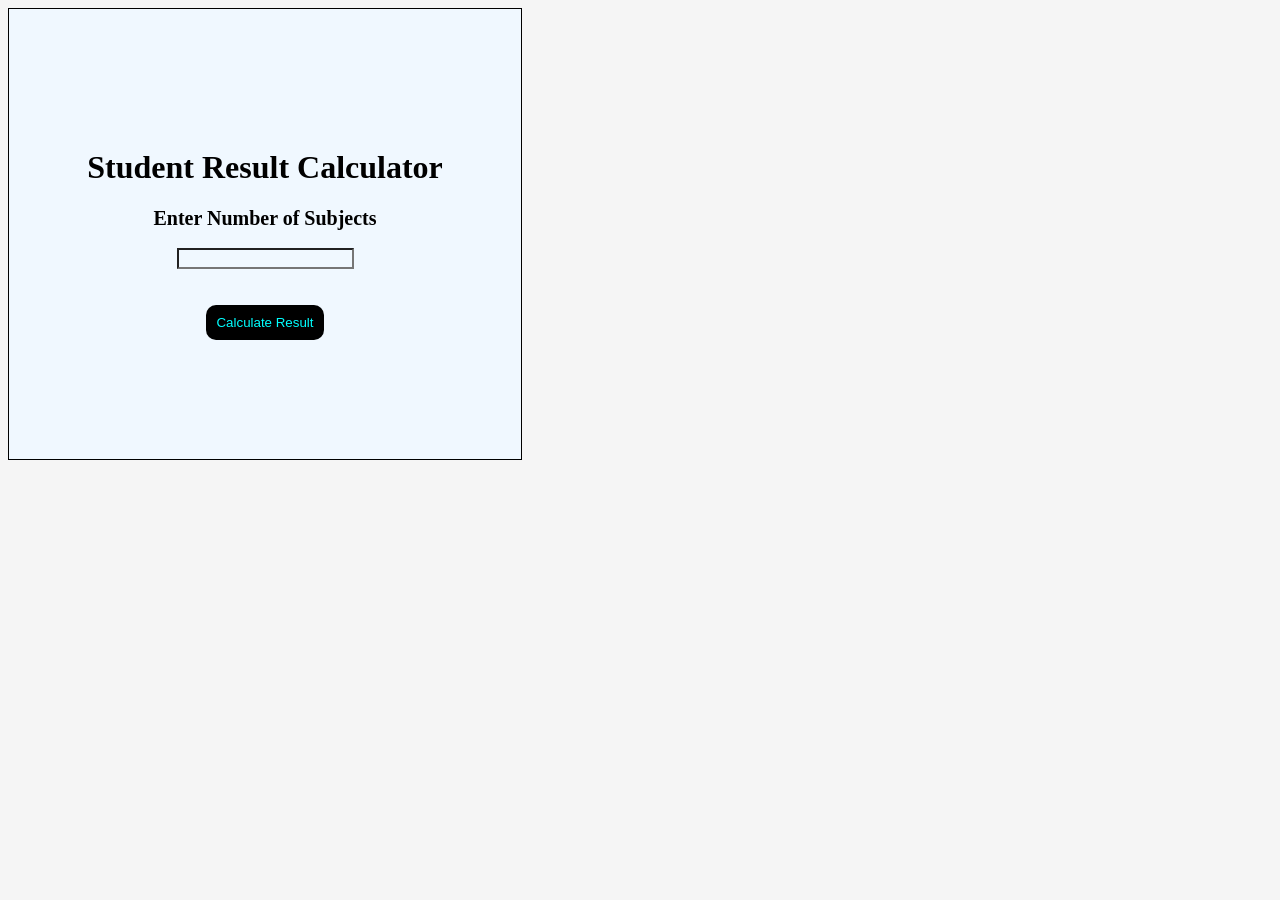
<file: Experiments/Experiment-1/index.html>
<!DOCTYPE html>
<html lang="en">
<head>
    <meta charset="UTF-8">
    <meta name="viewport" content="width=device-width, initial-scale=1.0">
    <title>Experiment-4</title>
    <link href="style.css" rel="stylesheet">
</head>
<body>
        <div class="container">
        <h1>Student Result Calculator</h1>
        <label for="Subjects">Enter Number of Subjects</label><br>
        <input type="number" id="Subjects"><br><br>
        <button onclick="calculateResult()">Calculate Result</button>
        <div id="result"></div>
    </div>
    <script src="script.js"></script>
</body>
</html>
</file>
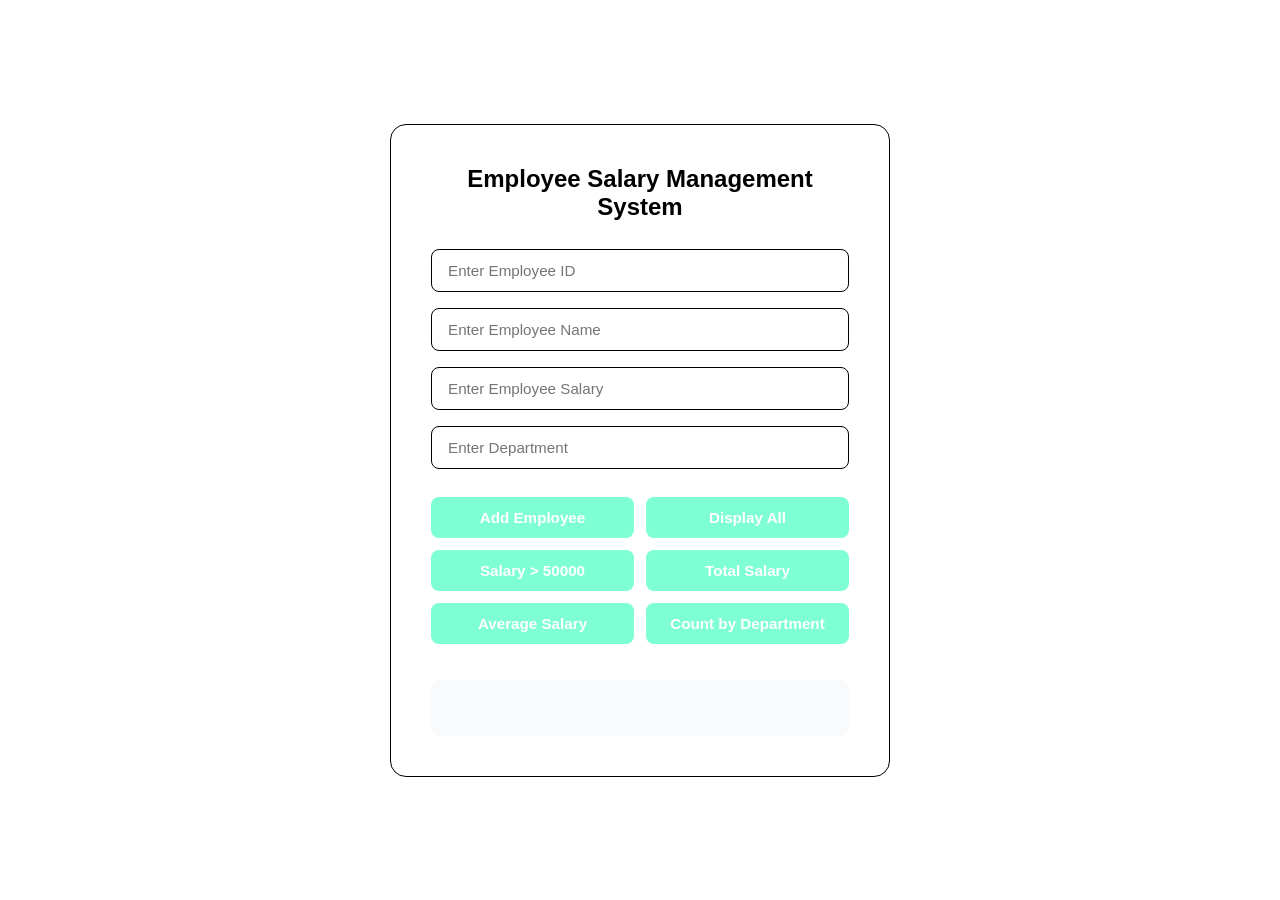
<file: Experiments/Experiment-2/index.html>
<!DOCTYPE html>
<html lang="en">
<head>
    <meta charset="UTF-8">
    <meta name="viewport" content="width=device-width, initial-scale=1.0">
    <title>Experiment-5</title>
    <link href="style.css" rel="stylesheet">
</head>
<body>
    <div class="container">
        <h2>Employee Salary Management System</h2>
        <div class="input-group">
            <input id="empId" type="number" placeholder="Enter Employee ID">
            <input id="empName" type="text" placeholder="Enter Employee Name">
            <input id="empSalary" type="number" placeholder="Enter Employee Salary">
            <input id="empDept" type="text" placeholder="Enter Department">
        </div>

        <div class="button-group">
            <button onclick="addEmployee()">Add Employee</button>
            <button onclick="displayEmployee()">Display All</button>
            <button onclick="salaryGreaterThan50000()">Salary > 50000</button>
            <button onclick="totalSalary()">Total Salary</button>
            <button onclick="averageSalary()">Average Salary</button>
            <button onclick="countDepartment()">Count by Department</button>
        </div>
        
        <div id="result"></div>
    </div>
    
    <script src="script.js"></script>
</body>
</html>
</file>
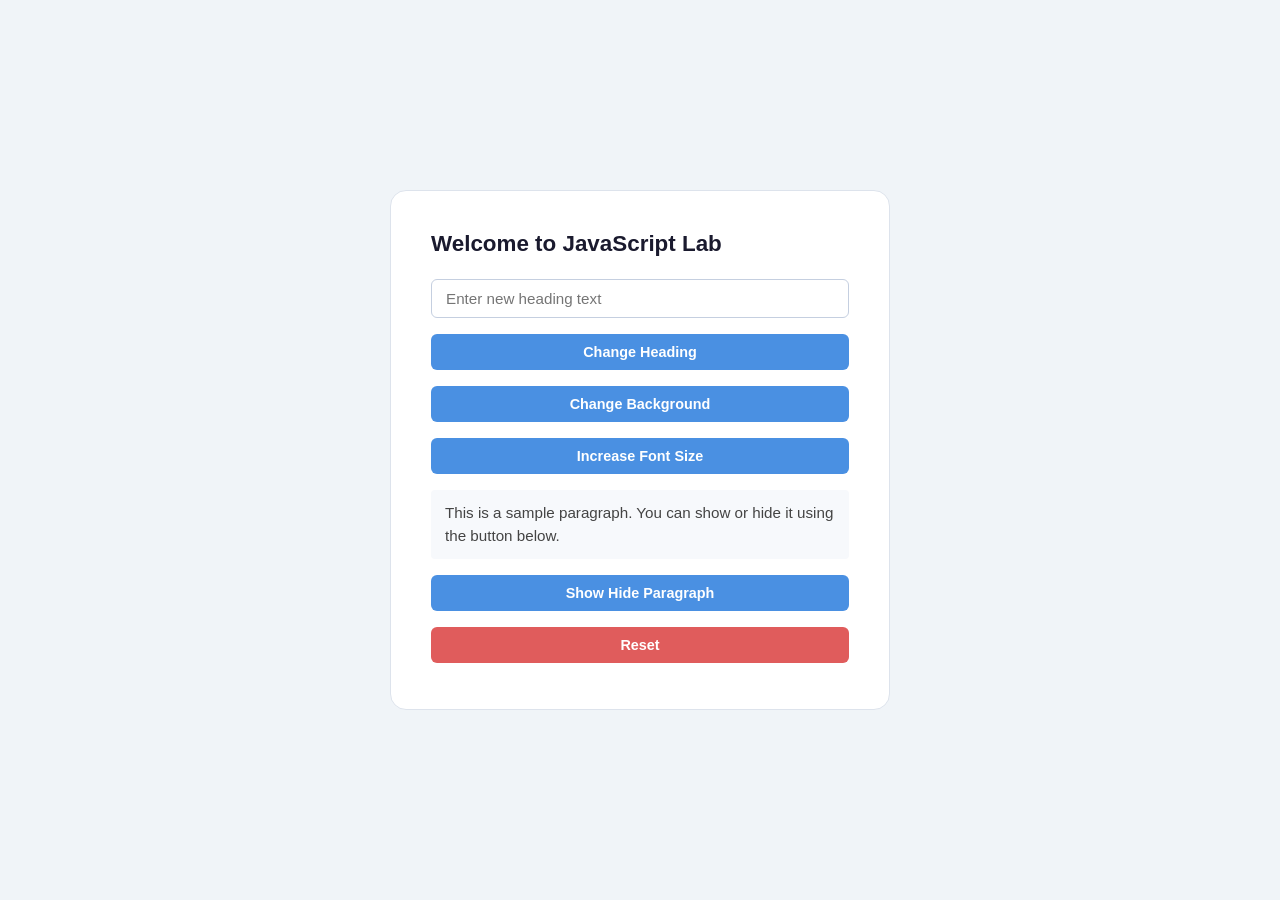
<file: Experiments/Experiment-3/index.html>
<!DOCTYPE html>
<html lang="en">
<head>
    <meta charset="UTF-8">
    <meta name="viewport" content="width=device-width, initial-scale=1.0">
    <title>Experiment-6</title>
    <link rel="stylesheet" href="style.css">
</head>
<body>
    <div class="container">
        <h2 id="heading">Welcome to JavaScript Lab</h2>
        <input type="text" name="" id="newHeading" placeholder="Enter new heading text">
        <button id="changeHeading" onclick="changeHeading()">Change Heading</button>
        <button id="changeBackground" onclick="changeBackground()">Change Background</button>
        <button id="increaseFontsize" onclick="increaseFontsize()">Increase Font Size</button>
        <p id="para">This is a sample paragraph. You can show or hide it using the button below.</p>
        <button id="showHidePara" onclick="showHidePara()">Show Hide Paragraph</button>
        <button id="reset" onclick="reset()">Reset</button>
        </div>
        <script src="script.js"></script>
</body>
</html>
</file>
<file: Experiments/Experiment-1/style.css>
*{  background-color: whitesmoke;
   
}
.container {
    justify-content: center;
    align-items: center;
    height: 50vh;
    width: 40vw;
    display: flex;
    flex-direction: column;    
    border: 1px solid black;
    background-color: aliceblue;

}
.container label{
    font-size: 20px;
    font-weight: bold;
    background-color: aliceblue;
}
.container input{
    background-color: aliceblue;
}
.container h1{
    background-color: aliceblue;
}
.container button{
    color: aqua;
    background-color: black;
    border-radius: 10px;
    border: none;
    padding: 10px;
    cursor: pointer;

}
</file>
<file: Experiments/Experiment-2/style.css>
* { 
    margin: 0;
    padding: 0;
    box-sizing: border-box;
}

body {
    font-family: 'Inter', sans-serif;
    min-height: 100vh;
    background: var(--bg-gradient);
    display: flex;
    justify-content: center;
    align-items: center;
    color: black;
    padding: 2rem;
}

.container {
    border: 1px solid black;
    background: white;
    padding: 2.5rem;
    border-radius: 1rem;
    box-shadow: black;
    width: 100%;
    max-width: 500px;
    display: flex;
    flex-direction: column;
    gap: 1.25rem;
}

h2 {
    font-size: 1.5rem;
    font-weight: 700;
    text-align: center;
    color: black;
    margin-bottom: 0.5rem;
}

input {
    width: 100%;
    padding: 0.75rem 1rem;
    border: 1px solid black;
    border-radius: 0.5rem;
    font-size: 0.95rem;
    font-family: inherit;
    transition: all 0.2s ease;
    outline: none;
}


.input-group {
    display: flex;
    flex-direction: column;
    gap: 1rem;
}

.button-group {
    display: grid;
    grid-template-columns: 1fr 1fr;
    gap: 0.75rem;
    margin-top: 0.5rem;
}

button {
    background: aquamarine;
    color: white;
    font-weight: 600;
    font-size: 0.95rem;
    padding: 0.75rem 1rem;
    border: none;
    border-radius: 0.5rem;
    cursor: pointer;
    transition: all 0.2s ease;
    font-family: inherit;
    box-shadow: black;
    width: 100%;
}

button:hover {
    background: black;
    transform: translateY(-1px);
}

button:active {
    transform: translateY(1px);
}

#result {
    margin-top: 1rem;
    padding: 1rem;
    background: #f8fafc;
    border-radius: 0.5rem;
    border: 1px solid var(--border);
    font-size: 0.95rem;
    color: var(--text-main);
    line-height: 1.5;
    min-height: 3.5rem;
    display: flex;
    flex-direction: column;
    gap: 0.5rem;
}
</file>
<file: Experiments/Experiment-3/style.css>
* {
    margin: 0;
    padding: 0;
    box-sizing: border-box;
}

body {
    min-height: 100vh;
    background-color: #f0f4f8;
    display: flex;
    justify-content: center;
    align-items: center;
    font-family: Arial, sans-serif;
    transition: background-color 0.4s ease;
}

.container {
    border: 1px solid #dde3ec;
    background: white;
    padding: 2.5rem;
    border-radius: 1rem;
    width: 100%;
    max-width: 500px;
    display: flex;
    flex-direction: column;
    gap: 4px;
}

h2 {
    margin-bottom: 12px;
    color: #1a1a2e;
    font-size: 1.4rem;
}

input {
    margin: 6px 0;
    padding: 10px 14px;
    border: 1.5px solid #c5cfe0;
    border-radius: 6px;
    font-size: 0.95rem;
    outline: none;
    transition: border-color 0.2s;
}


button {
    margin: 6px 0;
    padding: 10px 14px;
    border: none;
    border-radius: 6px;
    cursor: pointer;
    font-size: 0.9rem;
    font-weight: 600;
    background-color: #4a90e2;
    color: white;
    transition: background-color 0.2s, transform 0.1s;
}

button:hover {
    background-color: #357abd;
}

button#reset {
    background-color: #e05c5c;
}

button#reset:hover {
    background-color: #c0392b;
}

p {
    margin: 6px 0;
    padding: 12px 14px;
    background-color: #f7f9fc;
    border-radius: 4px;
    color: #444;
    font-size: 0.95rem;
    line-height: 1.5;
}
</file>
